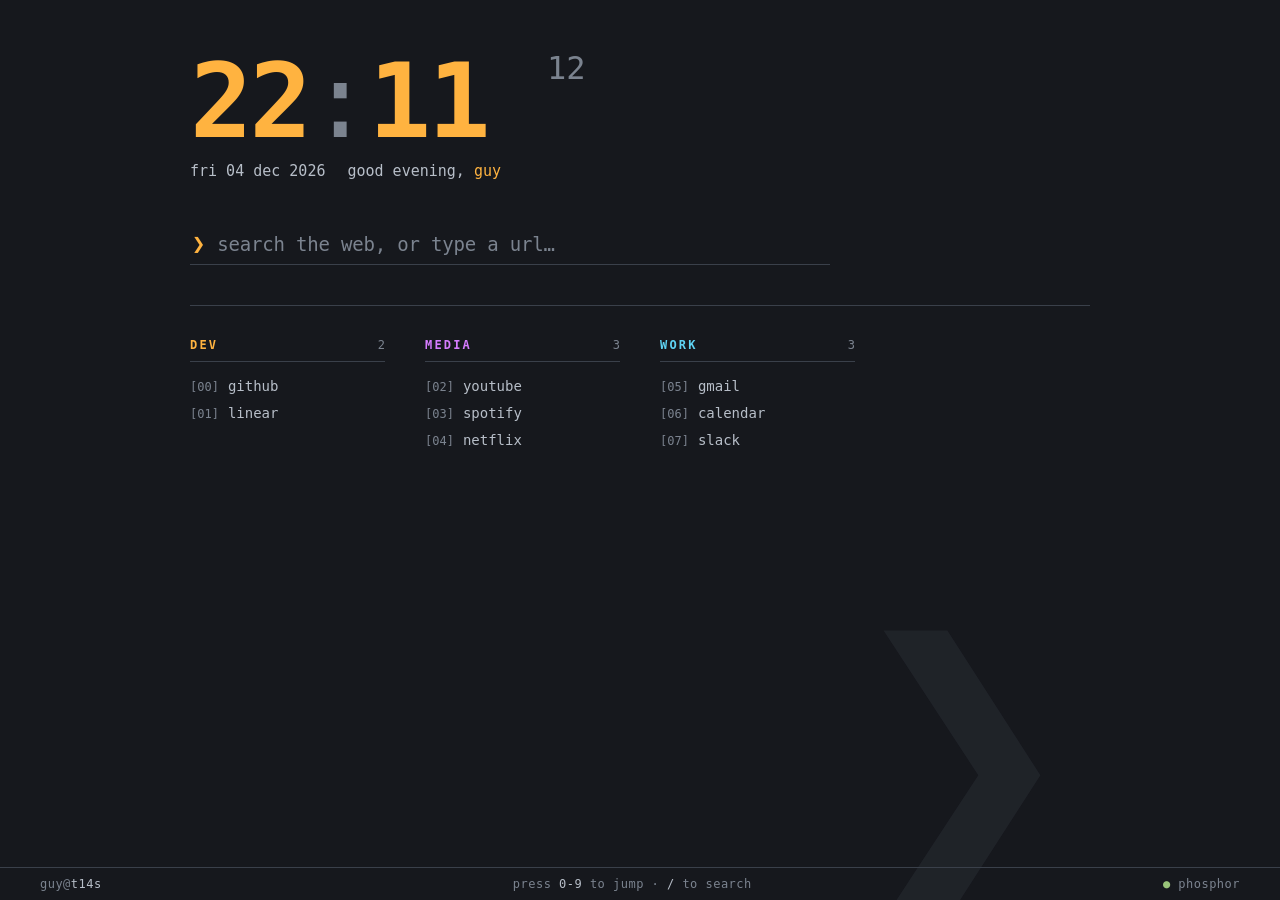
<file: .config/firefox/newtab/index.html>
<!DOCTYPE html>
<html lang="en">
<head>
<meta charset="utf-8">
<meta name="viewport" content="width=device-width, initial-scale=1">
<title>phosphor</title>
<style>
  :root{
    --bg:#16181d; --fg0:#e6e9ed; --fg1:#b7bec8; --fg2:#7b838f;
    --line0:#3a404a; --line1:#e6e9ed;
    --amber:#ffb340; --blue:#5b9dff; --cyan:#5ed3f3; --sage:#98c379; --magenta:#d67cff;
    --mono:"InputMono Nerd Font","InputMonoCondensed Nerd Font",monospace;
  }
  *{box-sizing:border-box;margin:0;padding:0;border-radius:0!important}
  html,body{height:100%}
  body{
    background:var(--bg); color:var(--fg1);
    font-family:var(--mono); font-size:15px; line-height:1.5;
    -webkit-font-smoothing:antialiased; text-rendering:optimizeLegibility;
    display:flex; flex-direction:column; min-height:100vh;
    overflow-x:hidden;
  }
  a{color:inherit;text-decoration:none}

  /* watermark */
  #wm{
    position:fixed; right:-0.06em; bottom:-0.12em; z-index:0;
    font-family:var(--mono); font-size:44vh; line-height:1; font-weight:700;
    color:var(--line0); opacity:.28; pointer-events:none; user-select:none;
    letter-spacing:-0.02em;
  }

  main{
    position:relative; z-index:1;
    flex:1 0 auto;
    width:100%; max-width:980px; margin:0 auto;
    padding:6vh 40px 40px;
    display:flex; flex-direction:column;
  }

  /* header: clock */
  header{margin-bottom:34px}
  #clock{
    font-size:104px; line-height:.92; font-weight:700; letter-spacing:-0.03em;
    color:var(--amber); font-variant-numeric:tabular-nums;
  }
  #clock .sep{color:var(--fg2); font-weight:400}
  #clock .sec{font-size:32px; color:var(--fg2); font-weight:400; letter-spacing:0; vertical-align:top}
  #meta{margin-top:10px; display:flex; gap:22px; align-items:baseline; flex-wrap:wrap}
  #date{color:var(--fg1); font-size:15px}
  #date .k{color:var(--fg2)}
  #greet{color:var(--fg1); font-size:15px}
  #greet b{color:var(--amber); font-weight:400}

  /* search */
  #searchwrap{
    display:flex; align-items:center; gap:12px;
    border-bottom:1px solid var(--line0);
    padding:9px 2px; margin:8px 0 40px; max-width:640px;
    transition:border-color .12s;
  }
  #searchwrap:focus-within{border-bottom-color:var(--line1)}
  #prompt{color:var(--amber); font-size:22px; font-weight:700; line-height:1}
  #q{
    flex:1; background:transparent; border:0; outline:0;
    color:var(--fg0); font-family:var(--mono); font-size:19px; letter-spacing:-0.01em;
    caret-color:var(--amber);
  }
  #q::placeholder{color:var(--fg2)}

  /* link grid */
  #grid{
    display:grid; grid-template-columns:repeat(4,1fr); gap:34px 40px;
    border-top:1px solid var(--line0); padding-top:30px;
  }
  .group h2{
    font-size:12px; font-weight:700; letter-spacing:.18em; text-transform:uppercase;
    margin-bottom:12px; padding-bottom:7px; border-bottom:1px solid var(--line0);
    display:flex; justify-content:space-between; align-items:baseline;
  }
  .group h2 .tick{color:var(--fg2); font-weight:400; letter-spacing:0}
  .group.dev h2{color:var(--amber)}
  .group.media h2{color:var(--magenta)}
  .group.work h2{color:var(--cyan)}
  .group.ref h2{color:var(--sage)}
  .group ul{list-style:none}
  .group li{margin:2px 0}
  .group a{
    display:flex; gap:9px; align-items:baseline;
    color:var(--fg1); font-size:14px; padding:2px 3px; line-height:1.5;
    border-left:2px solid transparent; margin-left:-5px;
  }
  .group a .idx{color:var(--fg2); font-size:12px; min-width:22px; font-variant-numeric:tabular-nums}
  .group a:hover,.group a:focus{color:var(--amber); background:#1c1f25; border-left-color:var(--amber); outline:0}
  .group a.kb{color:var(--amber)}

  /* status line */
  footer{
    flex-shrink:0; position:relative; z-index:1;
    border-top:1px solid var(--line0);
    display:flex; justify-content:space-between; align-items:center;
    padding:7px 40px; color:var(--fg2); font-size:12px; letter-spacing:.04em;
  }
  footer .host b{color:var(--fg1);font-weight:400}
  footer .tag{color:var(--fg2)}
  footer .tag::before{content:"● "; color:var(--sage)}
  footer .hint{color:var(--fg2)}
  footer .hint b{color:var(--fg1);font-weight:400}

  @media (max-width:820px){
    #grid{grid-template-columns:repeat(2,1fr)}
    #clock{font-size:76px}
  }
</style>
</head>
<body>
  <div id="wm" aria-hidden="true">❯_</div>

  <main>
    <header>
      <div id="clock" aria-live="off">--<span class="sep">:</span>--</div>
      <div id="meta">
        <div id="date"><span class="k"></span> <span id="datetext"></span></div>
        <div id="greet"></div>
      </div>
    </header>

    <form id="searchwrap" autocomplete="off">
      <span id="prompt">❯</span>
      <input id="q" name="q" type="text" spellcheck="false"
             placeholder="search the web, or type a url…" aria-label="search">
    </form>

    <nav id="grid"></nav>
  </main>

  <footer>
    <span class="host">guy@<b>t14s</b></span>
    <span class="hint">press <b>0-9</b> to jump · <b>/</b> to search</span>
    <span class="tag">phosphor</span>
  </footer>

<script src="newtab.js"></script>
</body>
</html>
</file>
